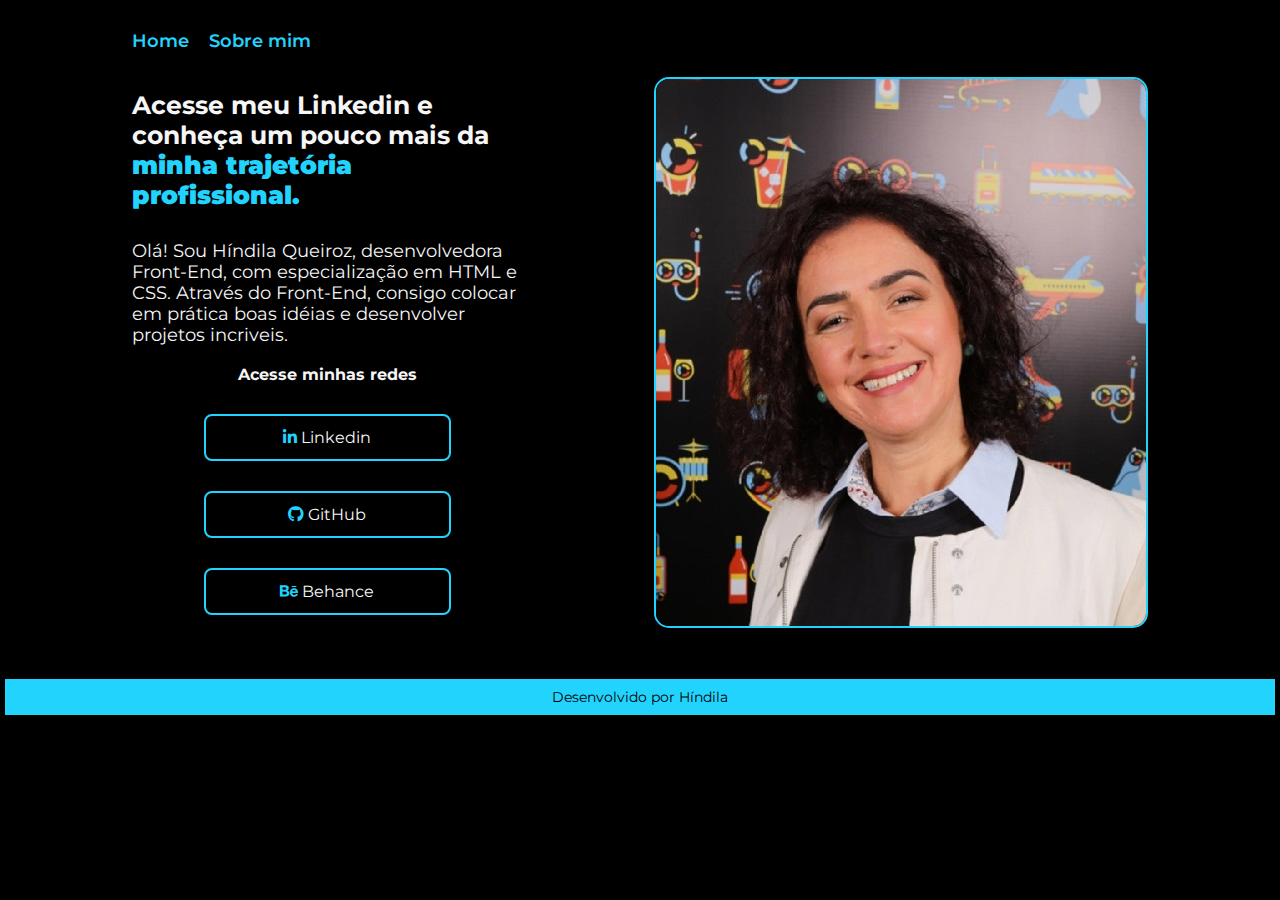
<file: index.html>
<!DOCTYPE html>
<html lang="pt-br">
<head>
    <meta charset="UTF-8">
    <meta name="viewport" content="width=device-width, initial-scale=1.0">
    <title>Portifolio</title>
    <link rel="stylesheet" href="./styles/style.css">
    <link rel="stylesheet" href="https://cdnjs.cloudflare.com/ajax/libs/font-awesome/6.7.2/css/all.min.css" integrity="sha512-Evv84Mr4kqVGRNSgIGL/F/aIDqQb7xQ2vcrdIwxfjThSH8CSR7PBEakCr51Ck+w+/U6swU2Im1vVX0SVk9ABhg==" crossorigin="anonymous" referrerpolicy="no-referrer" />
</head>
<body>
    <header class="cabecalho">
        <nav class="cabecalho__menu">
            <a class="cabecalho__menu__link" href="./index.html" target="_blank">Home</a>
            <a class="cabecalho__menu__link" href="./about.html" target="_blank">Sobre mim</a>
        </nav>
    </header>
    <main class="projeto__principal">
        <section class="apresentacao__conteudo">
            <h1>Acesse meu Linkedin e conheça um pouco mais da 
                <strong>minha trajetória profissional.</strong></h1>
            <p>Olá! Sou Híndila Queiroz, desenvolvedora Front-End, com especialização em HTML e CSS. Através do Front-End, consigo colocar em prática boas idéias e desenvolver projetos incriveis.</p>
            <div class="posicao__buton">
                <h2>Acesse minhas redes</h2>
                <a class="layout__buton" 
                href="https://www.linkedin.com/in/hindila-queiroz/" target="_blank"> 
                <i class="fa-brands fa-linkedin-in" style="color: #22d4fd;"></i>
                Linkedin</a>
                <a class="layout__buton"
                href="https://github.com/hindilaqueiroz" target="_blank">
                <i class="fa-brands fa-github" style="color: #22d4fd;"></i>
                GitHub</a>
                <a class="layout__buton" 
                href="https://www.behance.net/hindilaqueiroz" target="_blank">
                <i class="fa-brands fa-behance" style="color: #22d4fd;"></i>
                Behance</i></a>
            </div> 
        </section>
        <img class="foto" src="./fotohindila.jpeg" alt="foto hindila">
    </main>  
    <footer class="rodape">Desenvolvido por Híndila</footer>
</body>
</html>
</file>
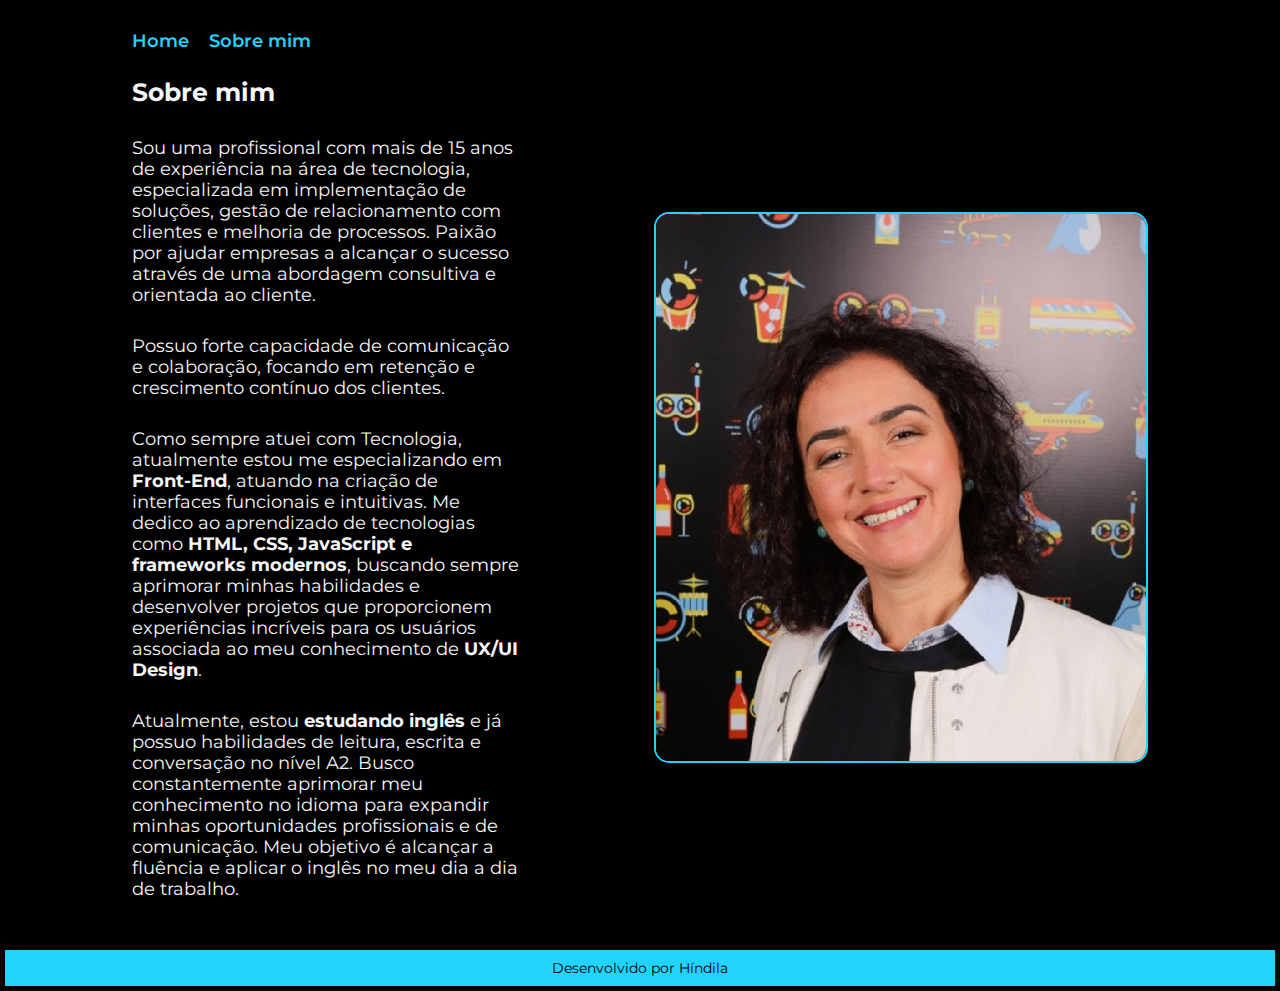
<file: about.html>
<!DOCTYPE html>
<html lang="pt-br">
<head>
    <meta charset="UTF-8">
    <meta name="viewport" content="width=device-width, initial-scale=1.0">
    <title>Sobre mim</title>
    <link rel="stylesheet" href="styles/style.css">
</head>
<body>
    <header class="cabecalho">
        <nav class="cabecalho__menu">
            <a class="cabecalho__menu__link" href="./index.html" target="_blank">Home</a>
            <a class="cabecalho__menu__link" href="./about.html" target="_blank">Sobre mim</a>
        </nav>
    </header>

    <main class="projeto__principal">
        <section class="apresentacao__conteudo"> 
            <h1>Sobre mim</h1>
            <p>
                Sou uma profissional com mais de 15 anos de experiência na área de tecnologia, especializada em implementação de soluções, gestão de relacionamento com clientes e melhoria de processos. 
                Paixão por ajudar empresas a alcançar o sucesso através de uma abordagem consultiva e orientada ao cliente. 
            </p> 
            <p>     
                Possuo forte capacidade de comunicação e colaboração, focando em retenção e crescimento contínuo dos clientes.
            </p> 
            <p>     
                Como sempre atuei com Tecnologia, atualmente estou me especializando em <b>Front-End</b>, atuando na criação de interfaces funcionais e intuitivas. Me dedico ao aprendizado de tecnologias como <b>HTML, CSS, JavaScript e frameworks modernos</b>, buscando sempre aprimorar minhas habilidades e desenvolver projetos que proporcionem experiências incríveis para os usuários associada ao meu conhecimento de <b>UX/UI Design</b>.
            </p> 
            <p> 
                Atualmente, estou <b>estudando inglês</b> e já possuo habilidades de leitura, escrita e conversação no nível A2. Busco constantemente aprimorar meu conhecimento no idioma para expandir minhas oportunidades profissionais e de comunicação. Meu objetivo é alcançar a fluência e aplicar o inglês no meu dia a dia de trabalho.
            </p>            
        </section>
        <img class="foto" src="./fotohindila.jpeg" alt="foto hindila">
    </main>

     <footer class="rodape">Desenvolvido por Híndila</footer>
</body>
</html>
</file>
<file: styles/style.css>
@import url("https://fonts.googleapis.com/css2?family=Montserrat:ital,wght@0,100..900;1,100..900&display=swap");
/* width = percentual - font-size = rem - */

:root{
    --cor-primaria: #000000;
    --cor-secundaria: #f6f6f6;
    --cor-terciaria: #22d4fd;
    --cor-primaria-mobile: rgb(27, 3, 92); 
}

*{
    margin: 0;
    padding: 0;
}

body{
    /*height: 100vh;*/
    box-sizing: border-box;
    background-color: var(--cor-primaria);
    color: var(--cor-secundaria);
    padding: 5px;
}

.cabecalho__menu__link{
    color: var(--cor-terciaria);
    font-family: 'montserrat', sans-serif; 
    font-size: 1.12rem;
    font-weight: 600;
    text-decoration: none;
}

.cabecalho__menu{
    display: flex;
    gap: 20px;
}

.cabecalho{
    padding: 2% 0 0 10%;
}

strong{
    color: var(--cor-terciaria)
}

h1{
  font-size: 1.56rem;
  font-family: 'montserrat', sans-serif;  
}

p{
    font-size: 1.12rem;
    font-family: 'montserrat', sans-serif;  
    margin-top: 30px;
}

h2{
    font-family: 'montserrat', sans-serif;
    font-size: 1rem;
    margin-top: 20px;
}

.projeto__principal{
    margin: 02% 10% 4% 10%;
    display: flex;
    align-items: center;
    justify-content: space-between;
    gap: 82px;
}

.apresentacao__conteudo{
    width: 50%;
    margin-right: 50px;
}

.posicao__buton{
    display: flex;
    justify-content: space-between;
    flex-direction: column;
    align-items: center;
}

.layout__buton{
    width: 50%;
    border-radius: 8px;
    font-size: 1rem;
    text-align: center;
    padding: 12px 24px 12px 24px;
    text-decoration: none;
    color: var(--cor-secundaria);
    font-family: 'montserrat', sans-serif;
    margin-top: 30px;
    border: var(--cor-terciaria) solid 2px;
}

.layout__buton:hover{
    background-color: #272727;
}

.rodape{
    background-color: var(--cor-terciaria);
    padding: 10px;
    text-align: center;
    font-size: 0.87rem;
    font-family: 'montserrat', sans-serif;
    color: var(--cor-primaria);
}

.foto{
    /*border-image: solid 3% var(--cor-terciaria);*/
    border-radius: 15px;
    border: 2px solid var(--cor-terciaria);
    width: 50%;
 }

@media (max-width:790px) {
    .cabecalho{
        padding: 10%;
    }

    .cabecalho__menu{
        justify-content: center;
    }

    .projeto__principal{
        flex-direction:column-reverse;
    }
    
    body{
        background-color: rgb(27, 3, 92);
    }

    .apresentacao__conteudo{
        width: auto;
    }        
}
</file>
